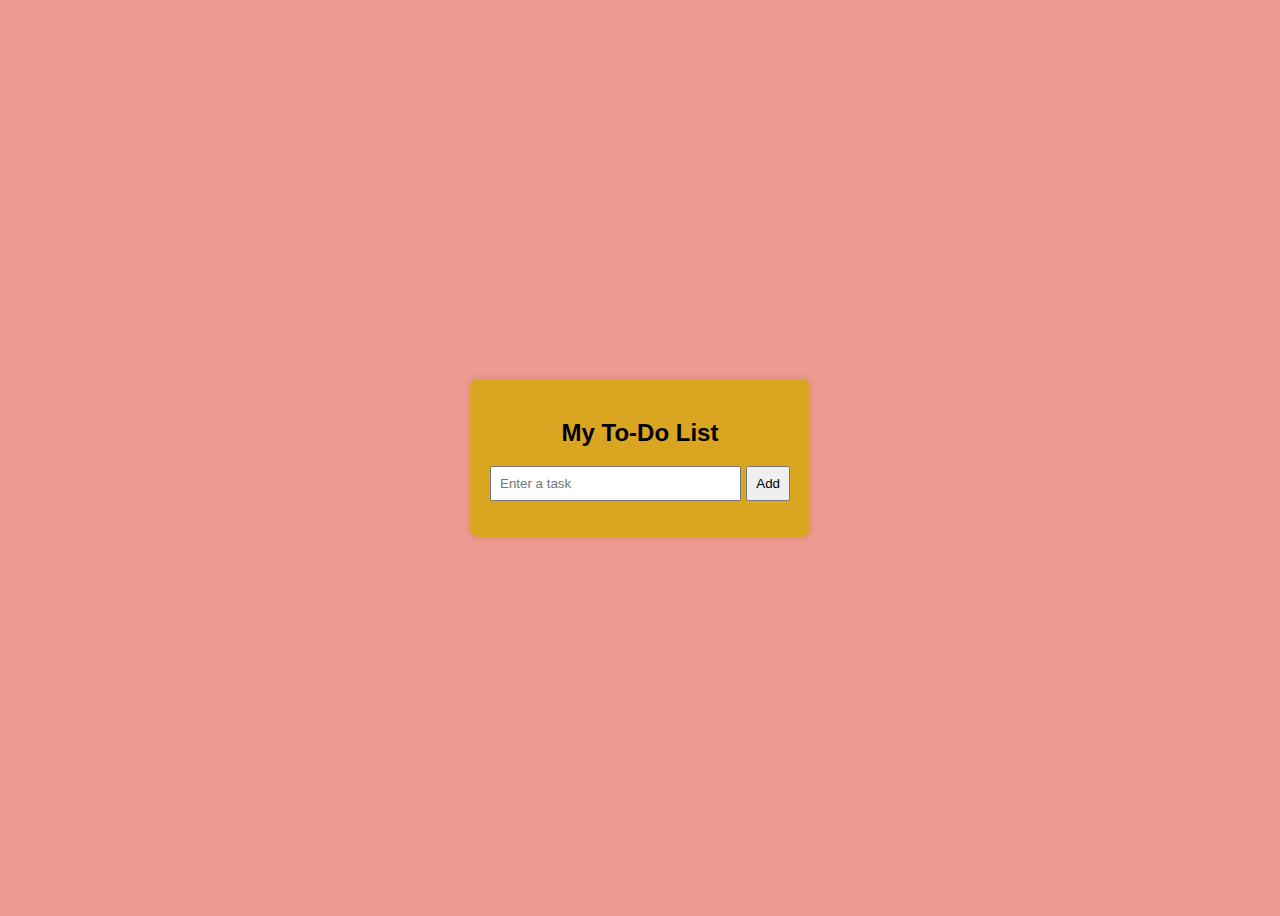
<file: index.html>
<!DOCTYPE html>
<html lang="en">
<head>
  <meta charset="UTF-8">
  <title>To-Do List</title>
  <link rel="stylesheet" href="style.css">
</head>
<body>

  <div class="todo-container">
    <h2>My To-Do List</h2>

    <div class="input-box">
      <input type="text" id="taskInput" placeholder="Enter a task">
      <button onclick="addTask()">Add</button>
    </div>

    <ul id="taskList"></ul>
  </div>

  <script src="script.js"></script>
</body>
</html>
</file>
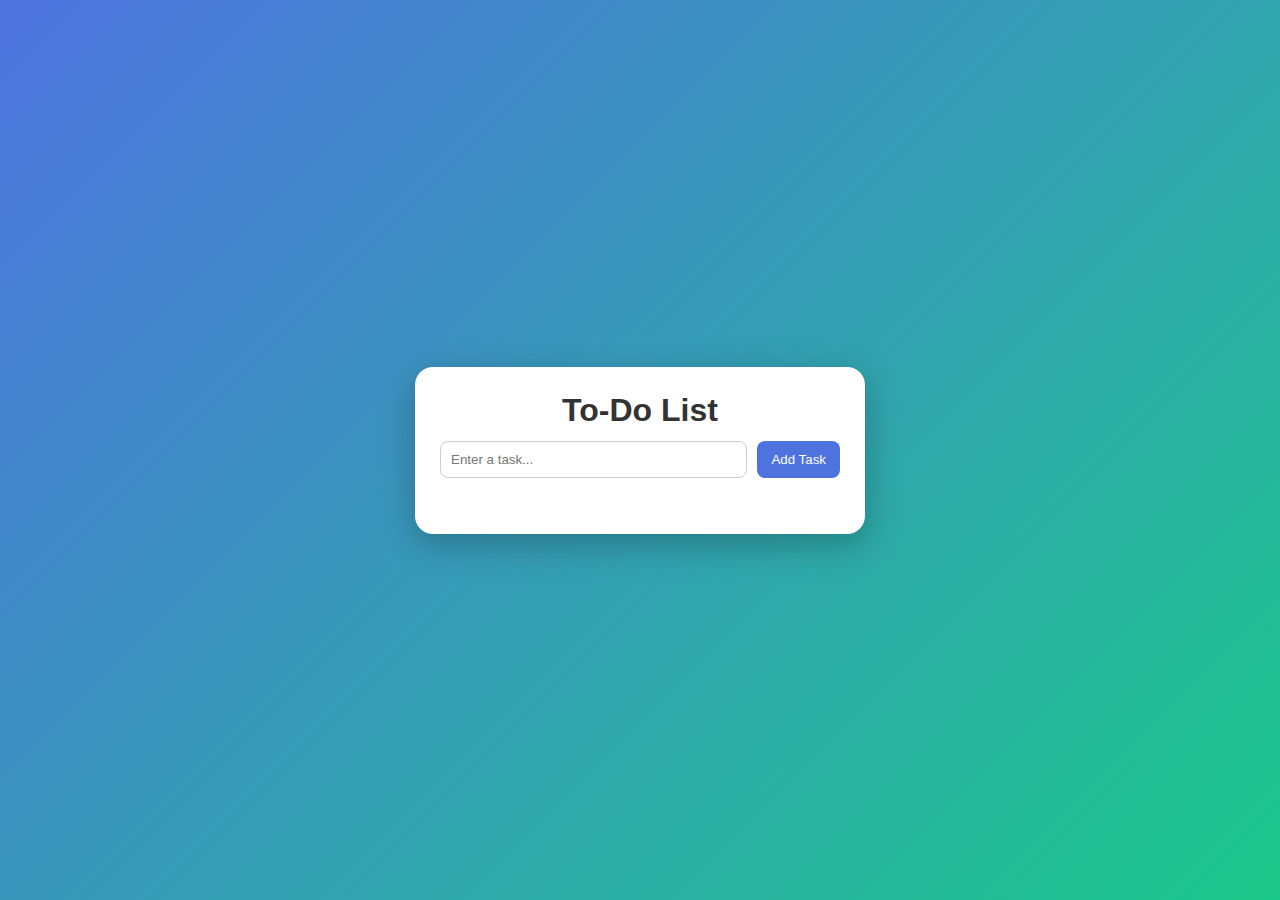
<file: todo-list-app/index.html>
<!DOCTYPE html>
<html lang="en">
<head>
    <meta charset="UTF-8" />
    <meta name="viewport" content="width=device-width, initial-scale=1.0" />

    <title>To-Do List Application</title>
    <link rel="stylesheet" href="style.css" />
</head>
<body>

    <div class="container">

        <h1>To-Do List</h1>

        <div class="input-section">
            <input type="text" id="taskInput" placeholder="Enter a task..." />
            <button id="addBtn">Add Task</button>
        </div>

        <p id="errorMsg"></p>
        <ul id="taskList"></ul>
    </div>
    <script src="app.js"></script>
</body>
</html>
</file>
<file: style.css>
body {
  font-family: Arial, sans-serif;
  background: rgb(238, 155, 145);
  display: flex;
  justify-content: center;
  align-items: center;
  height: 100vh;
}

.todo-container {
  background: goldenrod;
  padding: 20px;
  width: 300px;
  border-radius: 8px;
  box-shadow: 0 0 10px rgba(0,0,0,0.1);
}

h2 {
  text-align: center;
}

.input-box {
  display: flex;
  gap: 5px;
}

input {
  flex: 1;
  padding: 8px;
}

button {
  padding: 8px;
  cursor: pointer;
}

ul {
  list-style: none;
  padding: 0;
  margin-top: 15px;
}

li {
  background: #eeeeee41;
  padding: 8px;
  margin-bottom: 5px;
  display: flex;
  justify-content: space-between;
  align-items: center;
}

li button {
  background:red;
  color: black;
  border: none;
  padding: 4px 6px;
  cursor: pointer;
}
</file>
<file: todo-list-app/style.css>
* {
    margin: 0;
    padding: 0;
    box-sizing: border-box;
    font-family: Arial, Helvetica, sans-serif;
}

body {
    background: linear-gradient(135deg, #4e73df, #1cc88a);
    min-height: 100vh;
    display: flex;
    justify-content: center;
    align-items: center;
}

.container {
    background: #ffffff;
    width: 450px;
    padding: 25px;
    border-radius: 18px;
    box-shadow: 0 10px 35px rgba(0,0,0,0.25);
}

h1 {
    text-align: center;
    margin-bottom: 12px;
    color: #333;
}

.input-section {
    display: flex;
    gap: 10px;
    margin-bottom: 8px;
}

#taskInput {
    flex: 1;
    padding: 10px;
    border-radius: 8px;
    border: 1px solid #ccc;
}

#addBtn {
    padding: 10px 14px;
    border-radius: 8px;
    border: none;
    background: #4e73df;
    color: white;
    cursor: pointer;
    transition: .3s;
}

#addBtn:hover {
    background: #2e59d9;
}

#errorMsg {
    color: red;
    font-size: 14px;
    min-height: 18px;
}

#taskList {
    list-style: none;
    margin-top: 5px;
}

.task {
    background: #f4f4f4;
    padding: 10px;
    border-radius: 10px;
    margin-top: 8px;
    display: flex;
    justify-content: space-between;
    align-items: center;
}

.task.completed {
    text-decoration: line-through;
    color: gray;
    background: #e3e3e3;
}

.task div {
    display: flex;
    gap: 6px;
}

.task button {
    border: none;
    padding: 6px 10px;
    border-radius: 6px;
    cursor: pointer;
}

.completeBtn {
    background: #1cc88a;
    color: white;
}

.deleteBtn {
    background: #e74a3b;
    color: white;
}

.completeBtn:hover,
.deleteBtn:hover {
    opacity: .9;
}
</file>
